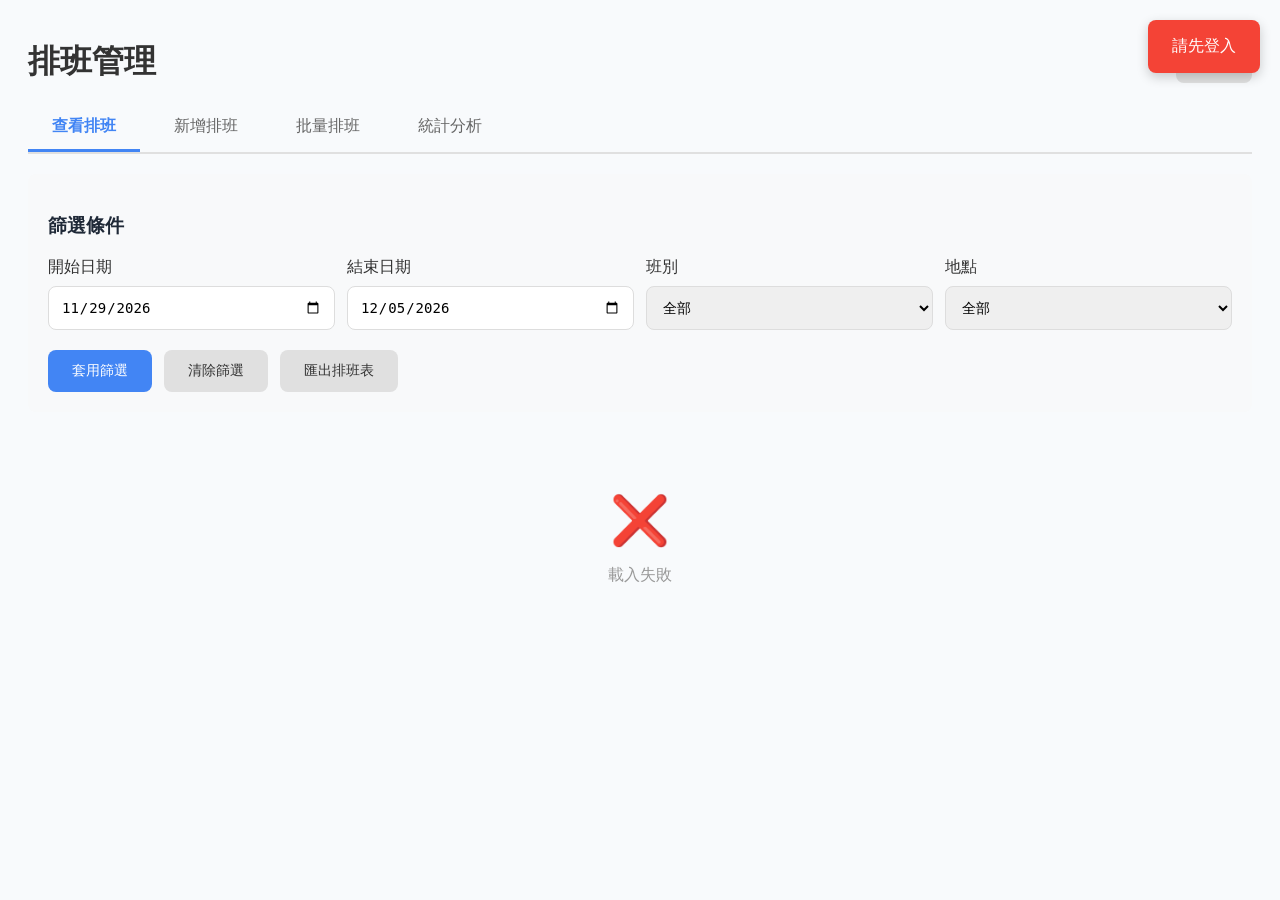
<file: shift.html>
<!DOCTYPE html>
<html lang="zh-TW">
<head>
    <meta charset="UTF-8">
    <meta name="viewport" content="width=device-width, initial-scale=1.0">
    <title data-i18n="SHIFT_PAGE_TITLE">排班管理 - 出勤系統</title>
    <link rel="stylesheet" href="style.css">
    <style>
        .shift-container {
            max-width: 1400px;
            margin: 20px auto;
            padding: 20px;
        }

        .page-header {
            display: flex;
            justify-content: space-between;
            align-items: center;
            margin-bottom: 20px;
        }

        .page-header h1 {
            margin: 0;
            color: #333;
        }

        .shift-tabs {
            display: flex;
            gap: 10px;
            margin-bottom: 20px;
            border-bottom: 2px solid #e0e0e0;
        }

        .shift-tab {
            padding: 12px 24px;
            background: none;
            border: none;
            border-bottom: 3px solid transparent;
            cursor: pointer;
            font-size: 16px;
            color: #666;
            transition: all 0.3s;
        }

        .shift-tab.active {
            color: #4285f4;
            border-bottom-color: #4285f4;
            font-weight: 600;
        }

        .shift-tab:hover {
            color: #4285f4;
        }

        .tab-content {
            display: none;
        }

        .tab-content.active {
            display: block;
        }

        .shift-card {
            background: white;
            border-radius: 12px;
            padding: 24px;
            margin-bottom: 20px;
            box-shadow: 0 2px 8px rgba(0,0,0,0.1);
        }

        .shift-form {
            display: grid;
            gap: 16px;
        }

        .form-group {
            display: flex;
            flex-direction: column;
        }

        .form-group label {
            margin-bottom: 8px;
            font-weight: 500;
            color: #333;
        }

        .form-group input,
        .form-group select,
        .form-group textarea {
            padding: 12px;
            border: 1px solid #ddd;
            border-radius: 8px;
            font-size: 14px;
        }

        .form-group textarea {
            min-height: 80px;
            resize: vertical;
        }

        .form-row {
            display: grid;
            grid-template-columns: repeat(auto-fit, minmax(200px, 1fr));
            gap: 16px;
        }

        .btn-group {
            display: flex;
            gap: 12px;
            margin-top: 20px;
        }

        .btn {
            padding: 12px 24px;
            border: none;
            border-radius: 8px;
            cursor: pointer;
            font-size: 14px;
            font-weight: 500;
            transition: all 0.3s;
        }

        .btn-primary {
            background: #4285f4;
            color: white;
        }

        .btn-primary:hover {
            background: #357ae8;
        }

        .btn-secondary {
            background: #e0e0e0;
            color: #333;
        }

        .btn-secondary:hover {
            background: #d0d0d0;
        }

        .btn-danger {
            background: #ea4335;
            color: white;
        }

        .btn-danger:hover {
            background: #d93025;
        }

        .shift-list {
            margin-top: 20px;
        }

        .shift-item {
            background: white;
            border-radius: 8px;
            padding: 16px;
            margin-bottom: 12px;
            border-left: 4px solid #4285f4;
            display: flex;
            justify-content: space-between;
            align-items: center;
            transition: all 0.3s;
        }

        .shift-item:hover {
            box-shadow: 0 4px 12px rgba(0,0,0,0.1);
            transform: translateY(-2px);
        }

        .shift-info {
            flex: 1;
        }

        .shift-info h3 {
            margin: 0 0 8px 0;
            color: #333;
            font-size: 16px;
        }

        .shift-info p {
            margin: 4px 0;
            color: #666;
            font-size: 14px;
        }

        .shift-actions {
            display: flex;
            gap: 8px;
        }

        .btn-icon {
            padding: 8px 16px;
            background: #f5f5f5;
            border: none;
            border-radius: 6px;
            cursor: pointer;
            font-size: 12px;
            transition: all 0.3s;
        }

        .btn-icon:hover {
            background: #e0e0e0;
        }

        .filter-section {
            background: #f8f9fa;
            padding: 20px;
            border-radius: 8px;
            margin-bottom: 20px;
        }

        .filter-row {
            display: grid;
            grid-template-columns: repeat(auto-fit, minmax(200px, 1fr));
            gap: 12px;
            margin-bottom: 12px;
        }

        .stats-grid {
            display: grid;
            grid-template-columns: repeat(auto-fit, minmax(200px, 1fr));
            gap: 16px;
            margin-bottom: 20px;
        }

        .stat-card {
            background: white;
            padding: 24px;
            border-radius: 12px;
            box-shadow: 0 2px 8px rgba(0,0,0,0.1);
            text-align: center;
        }

        .stat-value {
            font-size: 36px;
            font-weight: 700;
            color: #4285f4;
            margin: 8px 0;
        }

        .stat-label {
            color: #666;
            font-size: 14px;
            font-weight: 500;
        }

        .badge {
            display: inline-block;
            padding: 4px 12px;
            border-radius: 12px;
            font-size: 12px;
            font-weight: 600;
            margin-left: 8px;
        }

        .badge-morning {
            background: #fff3e0;
            color: #e65100;
        }

        .badge-afternoon {
            background: #e3f2fd;
            color: #0d47a1;
        }

        .badge-night {
            background: #f3e5f5;
            color: #4a148c;
        }

        .badge-full {
            background: #e8f5e9;
            color: #1b5e20;
        }

        .badge-custom {
            background: #fff9c4;
            color: #f57f17;
        }

        .shift-custom {
            background: #fff9c4;
            border-left-color: #fbc02d;
            color: #f57f17;
        }

        /* 排休樣式 */
        .badge-dayoff {
            background: #f5f5f5;
            color: #757575;
        }

        .shift-dayoff {
            background: #fafafa;
            border-left-color: #9e9e9e;
            color: #757575;
        }

        /* 排休日曆顯示 */
        .calendar-day.has-dayoff {
            background: #fafafa;
            border-color: #e0e0e0;
        }

        .shift-item-mini.shift-dayoff {
            background: #f5f5f5;
            border-left-color: #9e9e9e;
            color: #757575;
            font-style: italic;
        }

        .loading {
            text-align: center;
            padding: 40px;
            color: #666;
            grid-column: 1 / -1;
        }

        .loading::after {
            content: '...';
            animation: dots 1.5s infinite;
        }

        @keyframes dots {
            0%, 20% { content: '.'; }
            40% { content: '..'; }
            60%, 100% { content: '...'; }
        }

        .empty-state {
            text-align: center;
            padding: 60px 20px;
            color: #999;
        }

        .empty-state-icon {
            font-size: 48px;
            margin-bottom: 16px;
        }

        .required::after {
            content: ' *';
            color: #ea4335;
        }

        .batch-upload-area {
            border: 2px dashed #ddd;
            border-radius: 8px;
            padding: 40px;
            text-align: center;
            cursor: pointer;
            transition: all 0.3s;
        }

        .batch-upload-area:hover {
            border-color: #4285f4;
            background: #f8f9fa;
        }

        .batch-upload-area.drag-over {
            border-color: #4285f4;
            background: #e3f2fd;
        }

        /* ========================================
           月曆樣式
           ======================================== */

        /* 月份選擇器 */
        .calendar-header {
            background: white;
            border-radius: 12px;
            padding: 20px;
            margin: 20px 0;
            box-shadow: 0 2px 8px rgba(0,0,0,0.1);
            display: flex;
            justify-content: space-between;
            align-items: center;
            flex-wrap: wrap;
            gap: 16px;
        }

        .month-selector {
            display: flex;
            align-items: center;
            gap: 16px;
        }

        .month-btn {
            padding: 8px 16px;
            background: #4285f4;
            color: white;
            border: none;
            border-radius: 8px;
            cursor: pointer;
            font-size: 14px;
            transition: background 0.3s;
            font-weight: 500;
        }

        .month-btn:hover {
            background: #357abd;
        }

        .current-month {
            font-size: 20px;
            font-weight: bold;
            color: #333;
            min-width: 150px;
            text-align: center;
        }

        .today-btn {
            padding: 8px 16px;
            background: #f5f5f5;
            border: 1px solid #ddd;
            border-radius: 8px;
            cursor: pointer;
            font-size: 14px;
            transition: background 0.2s;
        }

        .today-btn:hover {
            background: #e0e0e0;
        }

        /* 月曆容器 */
        .calendar-container {
            background: white;
            border-radius: 12px;
            padding: 20px;
            margin-bottom: 20px;
            box-shadow: 0 2px 8px rgba(0,0,0,0.1);
        }

        .calendar-weekdays {
            display: grid;
            grid-template-columns: repeat(7, 1fr);
            gap: 8px;
            margin-bottom: 8px;
        }

        .calendar-weekday {
            text-align: center;
            padding: 12px 8px;
            font-weight: 600;
            color: #666;
            font-size: 14px;
            background: #f5f5f5;
            border-radius: 6px;
        }

        .calendar-grid {
            display: grid;
            grid-template-columns: repeat(7, 1fr);
            gap: 8px;
        }

        .calendar-day {
            background: #fafafa;
            border: 1px solid #e0e0e0;
            border-radius: 8px;
            padding: 8px;
            min-height: 120px;
            position: relative;
            transition: all 0.2s;
            cursor: pointer;
        }

        .calendar-day:hover {
            background: #f5f5f5;
            box-shadow: 0 2px 4px rgba(0,0,0,0.1);
            transform: translateY(-1px);
        }

        .calendar-day.other-month {
            background: #f9f9f9;
            opacity: 0.5;
        }

        .calendar-day.today {
            border: 2px solid #4285f4;
            background: #e3f2fd;
        }

        .calendar-day.has-shifts {
            background: white;
            border-color: #4285f4;
        }

        .day-number {
            font-size: 14px;
            font-weight: 600;
            color: #333;
            margin-bottom: 6px;
            display: block;
        }

        .calendar-day.today .day-number {
            color: #4285f4;
            font-size: 16px;
        }

        .calendar-day.other-month .day-number {
            color: #999;
        }

        .day-shifts {
            display: flex;
            flex-direction: column;
            gap: 4px;
            max-height: 90px;
            overflow-y: auto;
        }

        .day-shifts::-webkit-scrollbar {
            width: 4px;
        }

        .day-shifts::-webkit-scrollbar-track {
            background: #f1f1f1;
            border-radius: 10px;
        }

        .day-shifts::-webkit-scrollbar-thumb {
            background: #888;
            border-radius: 10px;
        }

        .shift-item-mini {
            padding: 5px 8px;
            border-radius: 5px;
            font-size: 11px;
            border-left: 3px solid;
            cursor: pointer;
            transition: all 0.2s;
            background: white;
        }

        .shift-item-mini:hover {
            transform: translateX(2px);
            box-shadow: 0 2px 4px rgba(0,0,0,0.15);
        }

        .shift-morning {
            background: #fff3e0;
            border-left-color: #ff9800;
            color: #e65100;
        }

        .shift-afternoon {
            background: #e3f2fd;
            border-left-color: #2196f3;
            color: #0d47a1;
        }

        .shift-night {
            background: #f3e5f5;
            border-left-color: #9c27b0;
            color: #4a148c;
        }

        .shift-full {
            background: #e8f5e9;
            border-left-color: #4caf50;
            color: #1b5e20;
        }

        .shift-item-name {
            font-weight: 600;
            white-space: nowrap;
            overflow: hidden;
            text-overflow: ellipsis;
            margin-bottom: 2px;
        }

        .shift-item-time {
            font-size: 10px;
            opacity: 0.8;
        }

        .shift-count {
            position: absolute;
            bottom: 6px;
            right: 6px;
            background: #4285f4;
            color: white;
            border-radius: 12px;
            padding: 3px 8px;
            font-size: 10px;
            font-weight: 600;
            box-shadow: 0 2px 4px rgba(0,0,0,0.2);
        }

        /* 分布圖表 */
        .distribution-section {
            background: white;
            border-radius: 12px;
            padding: 24px;
            margin-top: 20px;
            box-shadow: 0 2px 8px rgba(0,0,0,0.1);
        }

        .distribution-title {
            font-size: 18px;
            font-weight: bold;
            color: #333;
            margin-bottom: 20px;
            padding-bottom: 10px;
            border-bottom: 2px solid #f0f0f0;
        }

        .distribution-bars {
            display: flex;
            flex-direction: column;
            gap: 12px;
        }

        .distribution-bar-item {
            display: flex;
            align-items: center;
            gap: 12px;
        }

        .distribution-bar-label {
            min-width: 120px;
            font-size: 14px;
            color: #333;
            font-weight: 500;
        }

        .distribution-bar-container {
            flex: 1;
            height: 32px;
            background: #f5f5f5;
            border-radius: 6px;
            position: relative;
            overflow: hidden;
        }

        .distribution-bar {
            height: 100%;
            background: linear-gradient(90deg, #4285f4, #64b5f6);
            transition: width 0.5s ease;
            display: flex;
            align-items: center;
            padding-right: 8px;
            justify-content: flex-end;
        }

        .distribution-bar-value {
            font-size: 12px;
            color: white;
            font-weight: 600;
        }

        .shift-type-distribution {
            display: grid;
            grid-template-columns: repeat(auto-fit, minmax(250px, 1fr));
            gap: 16px;
        }

        .shift-type-stat {
            background: #f9f9f9;
            padding: 16px;
            border-radius: 8px;
            border: 1px solid #e0e0e0;
            transition: all 0.2s;
        }

        .shift-type-stat:hover {
            box-shadow: 0 2px 8px rgba(0,0,0,0.1);
            transform: translateY(-2px);
        }

        .shift-type-stat-header {
            display: flex;
            justify-content: space-between;
            align-items: center;
            margin-bottom: 12px;
        }

        .shift-type-label {
            padding: 6px 12px;
            border-radius: 6px;
            font-size: 14px;
            font-weight: 600;
        }

        .shift-type-count {
            font-size: 20px;
            font-weight: 700;
            color: #333;
        }

        .shift-type-bar-container {
            height: 10px;
            background: #e0e0e0;
            border-radius: 5px;
            overflow: hidden;
            margin: 8px 0;
        }

        .shift-type-bar {
            height: 100%;
            transition: width 0.5s ease;
        }

        .shift-type-percentage {
            font-size: 12px;
            color: #666;
            text-align: right;
            margin-top: 4px;
        }

        /* 響應式設計 */
        @media (max-width: 768px) {
            .shift-container {
                padding: 12px;
            }

            .shift-tabs {
                overflow-x: auto;
                -webkit-overflow-scrolling: touch;
            }

            .form-row,
            .filter-row {
                grid-template-columns: 1fr;
            }

            .shift-item {
                flex-direction: column;
                align-items: flex-start;
            }

            .shift-actions {
                width: 100%;
                margin-top: 12px;
                justify-content: flex-end;
            }

            .stats-grid {
                grid-template-columns: repeat(2, 1fr);
            }

            .calendar-header {
                flex-direction: column;
                align-items: stretch;
            }

            .month-selector {
                justify-content: center;
            }

            .today-btn {
                width: 100%;
            }

            .calendar-grid {
                gap: 4px;
            }

            .calendar-day {
                min-height: 80px;
                padding: 4px;
            }

            .day-number {
                font-size: 12px;
            }

            .shift-item-mini {
                font-size: 10px;
                padding: 3px 6px;
            }

            .distribution-bar-label {
                min-width: 80px;
                font-size: 12px;
            }

            .shift-type-distribution {
                grid-template-columns: 1fr;
            }
        }
    </style>
</head>
<body>
    <div class="shift-container">
        <div class="page-header">
            <h1 data-i18n="SHIFT_MANAGEMENT_TITLE">排班管理</h1>
            <button class="btn btn-secondary" onclick="goBack()" data-i18n="BTN_BACK">返回</button>
        </div>

        <div class="shift-tabs">
            <button class="shift-tab active" data-tab="view" data-i18n="SHIFT_TAB_VIEW">查看排班</button>
            <button class="shift-tab" data-tab="add" data-i18n="SHIFT_TAB_ADD">新增排班</button>
            <button class="shift-tab" data-tab="batch" data-i18n="SHIFT_TAB_BATCH">批量排班</button>
            <button class="shift-tab" data-tab="stats" data-i18n="SHIFT_TAB_STATS">統計分析</button>
        </div>

        <!-- 查看排班 -->
        <div id="view-tab" class="tab-content active">
            <div class="filter-section">
                <h3 data-i18n="SHIFT_FILTER_TITLE">篩選條件</h3>
                <div class="filter-row">
                    <div class="form-group">
                        <label data-i18n="SHIFT_START_DATE">開始日期</label>
                        <input type="date" id="filter-start-date">
                    </div>
                    <div class="form-group">
                        <label data-i18n="SHIFT_END_DATE">結束日期</label>
                        <input type="date" id="filter-end-date">
                    </div>
                    <div class="form-group">
                        <label data-i18n="SHIFT_TYPE_LABEL">班別</label>
                        <select id="filter-shift-type">
                            <option value="" data-i18n-option="OPTION_ALL">全部</option>
                            <option value="早班" data-i18n-option="SHIFT_TYPE_MORNING">早班</option>
                            <option value="中班" data-i18n-option="SHIFT_TYPE_AFTERNOON">中班</option>
                            <option value="晚班" data-i18n-option="SHIFT_TYPE_NIGHT">晚班</option>
                            <option value="全日班" data-i18n-option="SHIFT_TYPE_FULL">全日班</option>
                            <option value="排休" data-i18n-option="SHIFT_TYPE_DAYOFF">排休</option>
                            <option value="自訂" data-i18n-option="SHIFT_TYPE_CUSTOM">自訂</option>
                        </select>
                    </div>
                    <div class="form-group">
                        <label data-i18n="SHIFT_LOCATION_LABEL">地點</label>
                        <select id="filter-location">
                            <option value="" data-i18n-option="OPTION_ALL">全部</option>
                        </select>
                    </div>
                </div>
                <div class="btn-group">
                    <button class="btn btn-primary" onclick="filterShifts()" data-i18n="BTN_APPLY_FILTER">套用篩選</button>
                    <button class="btn btn-secondary" onclick="clearFilters()" data-i18n="BTN_CLEAR_FILTER">清除篩選</button>
                    <button class="btn btn-secondary" onclick="exportShifts()" data-i18n="BTN_EXPORT_SHIFTS">匯出排班表</button>
                </div>
            </div>

            <div class="shift-list" id="shift-list">
                <div class="loading" data-i18n="SHIFT_LOADING">載入中</div>
            </div>
        </div>

        <!-- 新增排班 -->
        <div id="add-tab" class="tab-content">
            <div class="shift-card">
                <h2 data-i18n="SHIFT_ADD_TITLE">新增排班</h2>
                <form class="shift-form" id="add-shift-form">
                    <div class="form-row">
                        <div class="form-group">
                            <label class="required" data-i18n="SHIFT_EMPLOYEE_LABEL">員工</label>
                            <select id="employee-select" required>
                                <option value="" data-i18n-option="SHIFT_SELECT_EMPLOYEE">請選擇員工</option>
                            </select>
                        </div>
                        <div class="form-group">
                            <label class="required" data-i18n="SHIFT_DATE_LABEL">日期</label>
                            <input type="date" id="shift-date" required>
                        </div>
                    </div>

                    <div class="form-row">
                        <div class="form-group">
                            <label class="required" data-i18n="SHIFT_TYPE_LABEL">班別</label>
                            <select id="shift-type" required>
                                <option value="" data-i18n-option="SHIFT_SELECT_TYPE">請選擇班別</option>
                                <option value="早班" data-i18n-option="SHIFT_MORNING_DESC">早班 (08:00-16:00)</option>
                                <option value="中班" data-i18n-option="SHIFT_AFTERNOON_DESC">中班 (12:00-20:00)</option>
                                <option value="晚班" data-i18n-option="SHIFT_NIGHT_DESC">晚班 (16:00-24:00)</option>
                                <option value="全日班" data-i18n-option="SHIFT_FULL_DESC">全日班 (08:00-17:00)</option> <!-- ⭐ 修改這一行 -->
                                <option value="排休" data-i18n-option="SHIFT_DAYOFF_DESC">排休 (休假日)</option>
                                <option value="自訂" data-i18n-option="SHIFT_CUSTOM_DESC">自訂時間</option>
                            </select>
                        </div>
                        <div class="form-group">
                            <label class="required" data-i18n="SHIFT_START_TIME">上班時間</label>
                            <input type="time" id="start-time" required>
                        </div>
                        <div class="form-group">
                            <label class="required" data-i18n="SHIFT_END_TIME">下班時間</label>
                            <input type="time" id="end-time" required>
                        </div>
                    </div>

                    <div class="form-group">
                        <label class="required" data-i18n="SHIFT_LOCATION_LABEL">地點</label>
                        <select id="shift-location" required>
                            <option value="" data-i18n-option="SHIFT_SELECT_LOCATION">請選擇地點</option>
                        </select>
                    </div>

                    <div class="form-group">
                        <label data-i18n="SHIFT_NOTE_LABEL">備註</label>
                        <textarea id="shift-note" data-i18n="SHIFT_NOTE_PLACEHOLDER" placeholder="輸入備註資訊..."></textarea>
                    </div>

                    <div class="btn-group">
                        <button type="submit" class="btn btn-primary" data-i18n="BTN_ADD_SHIFT">新增排班</button>
                        <button type="button" class="btn btn-secondary" onclick="resetForm()" data-i18n="BTN_RESET">重置</button>
                    </div>
                </form>
            </div>
        </div>

        <!-- 批量排班 -->
        <div id="batch-tab" class="tab-content">
            <div class="shift-card">
                <h2 data-i18n="SHIFT_BATCH_TITLE">批量新增排班</h2>
                
                <!-- ⭐⭐⭐ 修正：更詳細的說明 -->
                <div style="background: #e3f2fd; border-left: 4px solid #2196f3; padding: 16px; border-radius: 8px; margin-bottom: 20px;">
                    <h4 style="margin: 0 0 8px 0; color: #1976d2;">📋 檔案格式說明</h4>
                    <p style="margin: 0 0 8px 0; color: #666;">
                        上傳 CSV 檔案批量新增排班。請按照以下格式準備資料：
                    </p>
                    <ul style="margin: 0; padding-left: 20px; color: #666;">
                        <li><strong>第 1 欄</strong>：員工ID（必填，LINE User ID）</li>
                        <li><strong>第 2 欄</strong>：員工姓名（必填）</li>
                        <li><strong>第 3 欄</strong>：日期（必填，格式：YYYY-MM-DD）</li>
                        <li><strong>第 4 欄</strong>：班別（必填，可選：早班/中班/晚班/全日班/排休/自訂）</li>
                        <li><strong>第 5 欄</strong>：上班時間（必填，格式：HH:MM）</li>
                        <li><strong>第 6 欄</strong>：下班時間（必填，格式：HH:MM）</li>
                        <li><strong>第 7 欄</strong>：地點（必填）</li>
                        <li><strong>第 8 欄</strong>：備註（選填）</li>
                    </ul>
                    <p style="margin: 8px 0 0 0; color: #1976d2; font-weight: 500;">
                        💡 提示：請先下載範本檔案，再修改資料後上傳
                    </p>
                </div>
                
                <div class="batch-upload-area" id="upload-area">
                    <div class="empty-state-icon">📄</div>
                    <p data-i18n="SHIFT_UPLOAD_DESC">拖放檔案到此處，或點擊選擇檔案</p>
                    <input type="file" id="batch-file-input" accept=".csv,.xlsx,.xls" style="display: none;">
                    <button class="btn btn-primary" onclick="document.getElementById('batch-file-input').click()" data-i18n="BTN_SELECT_FILE">
                        選擇檔案
                    </button>
                </div>

                <div id="batch-preview" style="display: none; margin-top: 20px;">
                    <h3 data-i18n="SHIFT_PREVIEW_TITLE">預覽資料</h3>
                    <div id="preview-table"></div>
                    <div class="btn-group">
                        <button class="btn btn-primary" onclick="confirmBatchUpload()" data-i18n="BTN_CONFIRM_UPLOAD">確認上傳</button>
                        <button class="btn btn-secondary" onclick="cancelBatchUpload()" data-i18n="BTN_CANCEL">取消</button>
                    </div>
                </div>

                <div style="margin-top: 20px;">
                    <button class="btn btn-secondary" onclick="downloadTemplate()" data-i18n="BTN_DOWNLOAD_TEMPLATE">下載範本檔案</button>
                </div>
            </div>
        </div>

        <!-- 統計分析 -->
        <div id="stats-tab" class="tab-content">
            <!-- 統計卡片 -->
            <div id="stats-grid" class="stats-grid">
                <div class="loading" data-i18n="SHIFT_STATS_LOADING">載入統計資料中</div>
            </div>

            <!-- 月份選擇器 -->
            <div class="calendar-header">
                <div class="month-selector">
                    <button class="month-btn" onclick="previousMonth()" data-i18n="BTN_PREV_MONTH">◀ 上個月</button>
                    <div class="current-month" id="current-month">2025年10月</div>
                    <button class="month-btn" onclick="nextMonth()" data-i18n="BTN_NEXT_MONTH">下個月 ▶</button>
                </div>
                <button class="today-btn" onclick="goToToday()" data-i18n="BTN_TODAY">回到今天</button>
            </div>

            <!-- 完整月曆 -->
            <div class="calendar-container">
                <div class="calendar-weekdays">
                    <div class="calendar-weekday" data-i18n="WEEK_SUNDAY">日</div>
                    <div class="calendar-weekday" data-i18n="WEEK_MONDAY">一</div>
                    <div class="calendar-weekday" data-i18n="WEEK_TUESDAY">二</div>
                    <div class="calendar-weekday" data-i18n="WEEK_WEDNESDAY">三</div>
                    <div class="calendar-weekday" data-i18n="WEEK_THURSDAY">四</div>
                    <div class="calendar-weekday" data-i18n="WEEK_FRIDAY">五</div>
                    <div class="calendar-weekday" data-i18n="WEEK_SATURDAY">六</div>
                </div>
                <div id="calendar-grid" class="calendar-grid">
                    <div class="loading" data-i18n="SHIFT_CALENDAR_LOADING">載入月曆中</div>
                </div>
            </div>

            <!-- 排班分布 -->
            <div id="shift-distribution">
                <!-- 動態載入 -->
            </div>
        </div>
    </div>

    <script src="config.js"></script>
    <script src="shift.js"></script>
</body>
</html>
</file>
<file: style.css>
/* style.css */

/* ======================================= */
/* 亮色模式 / 預設樣式 (Light Mode / Default) */
/* ======================================= */
body {
    /* Tailwind: bg-gray-50 (Light Mode Base Background) */
    background-color: #f8fafc;
    font-family: 'Inter', ui-sans-serif, system-ui, -apple-system, BlinkMacSystemFont, "Segoe UI", Roboto, "Helvetica Neue", Arial, "Noto Sans", sans-serif, "Apple Color Emoji", "Segoe UI Emoji", "Segoe UI Symbol", "Noto Color Emoji";
    /* 全域文字顏色 (Tailwind: text-gray-900) */
    color: #1f2937;
}

/* --- Card --- */
.card {
    /* Tailwind: bg-white */
    background-color: white;
    border-radius: 0.75rem;
    box-shadow: 0 4px 6px -1px rgb(0 0 0 / 0.1), 0 2px 4px -2px rgb(0 0 0 / 0.1);
    transition: all 0.3s ease-in-out;
}

/* --- Main Image (Logo) --- */
.main-image {
    width: auto;
    max-width: 400px;
    height: auto;
    margin: 0 auto 1.5rem;
    display: block;
    object-fit: contain;
    background-color: white;
    padding: 1.5rem;
    border-radius: 1rem;
}

/* 暗黑模式下的 Logo 調整 */
html.dark .main-image {
    background-color: white;
    filter: none;
}

/* --- Primary Button --- */
.btn-primary {
    /* Tailwind: bg-indigo-600 */
    background-color: #4f46e5;
    color: white;
    transition: background-color 0.2s;
}
.btn-primary:hover {
    /* Tailwind: bg-indigo-700 */
    background-color: #4338ca;
}

/* --- Secondary Button --- */
.btn-secondary {
    /* Tailwind: bg-gray-200 */
    background-color: #e5e7eb;
    /* Tailwind: text-gray-800 */
    color: #374151;
    transition: background-color 0.2s;
}
.btn-secondary:hover {
    /* Tailwind: bg-gray-300 */
    background-color: #d1d5db;
}

/* --- Warning Button --- */
.btn-warning {
    /* Tailwind: bg-orange-500 */
    background-color: #f97316;
    color: white;
    transition: background-color 0.2s;
}
.btn-warning:hover {
    /* Tailwind: bg-orange-600 */
    background-color: #ea580c;
}

/* ======================================= */
/* 暗黑模式 / Dark Mode (使用 html.dark)      */
/* ======================================= */

/* --- 全域背景 --- */
html.dark body {
    /* Tailwind: dark:bg-gray-900 */
    background-color: #111827;
    /* 全域文字顏色 (Tailwind: dark:text-gray-100) */
    color: #f3f4f6;
}

/* --- Card --- */
html.dark .card {
    /* Tailwind: dark:bg-gray-800 */
    background-color: #1f2937;
    /* 調整陰影以適應深色背景 */
    box-shadow: 0 10px 15px -3px rgb(255 255 255 / 0.05), 0 4px 6px -4px rgb(255 255 255 / 0.05);
}

/* --- Primary Button --- */
html.dark .btn-primary {
    /* Tailwind: dark:bg-indigo-700 */
    background-color: #4338ca;
}
html.dark .btn-primary:hover {
    /* Tailwind: dark:bg-indigo-600 */
    background-color: #4f46e5;
}

/* --- Secondary Button --- */
html.dark .btn-secondary {
    /* Tailwind: dark:bg-gray-700 */
    background-color: #374151;
    /* Tailwind: dark:text-gray-200 */
    color: #e5e7eb;
}
html.dark .btn-secondary:hover {
    /* Tailwind: dark:bg-gray-600 */
    background-color: #4b5563;
}

/* ======================================= */
/* 其他樣式 (Other Styles) */
/* ======================================= */

/* --- Fade In Animation --- */
.fade-in {
    animation: fadeIn 0.5s ease-in-out;
}
@keyframes fadeIn {
    from { opacity: 0; transform: translateY(-10px); }
    to { opacity: 1; transform: translateY(0); }
}

/* --- Notification --- */
.notification {
    position: fixed;
    top: 1rem;
    right: 1rem;
    z-index: 50;
    border-radius: 0.5rem;
    padding: 1rem 1.5rem;
    box-shadow: 0 10px 15px -3px rgb(0 0 0 / 0.1), 0 4px 6px -4px rgb(0 0 0 / 0.1);
    transform: translateX(200%);
    transition: transform 0.5s ease-in-out;
    background-color: white;
}
.notification.show {
    transform: translateX(0);
}

html.dark .notification {
    background-color: #374151;
    color: #f3f4f6;
}

/* --- Day Cell Styles (日曆單元格) --- */
.day-cell {
    padding: 0.5rem;
    text-align: center;
    border-radius: 0.5rem;
    cursor: pointer;
    user-select: none;
    transition: all 0.2s;
}

/* 亮色模式 */
.day-cell.future-day { background-color: #d1d5db; color: #4b5563; }
.day-cell.normal-day { background-color: #f3f4f6; color: #1f2937; }
.day-cell.abnormal-day { background-color: #fecaca; color: #ef4444; }
.day-cell.pending-adjustment { background-color: #fde68a; color: #d97706; }
.day-cell.pending-virtual { background-color: #e9d5ff; color: #9333ea; }
.day-cell.approved-virtual { background-color: #bfdbfe; color: #2563eb; }
.day-cell.day-off { background-color: #ccfbf1; color: #0d9488; }
.day-cell.today { background-color: #86efac; color: #166534; font-weight: bold; }
.day-cell:hover {
    transform: translateY(-2px);
    box-shadow: 0 2px 4px -1px rgb(0 0 0 / 0.1), 0 1px 2px -1px rgb(0 0 0 / 0.1);
}

/* 暗黑模式下的日曆單元格 */
html.dark .day-cell.future-day { background-color: #374151; color: #9ca3af; }
html.dark .day-cell.normal-day { background-color: #1f2937; color: #d1d5db; }
html.dark .day-cell.abnormal-day { background-color: #991b1b; color: #fecaca; }
html.dark .day-cell.pending-adjustment { background-color: #92400e; color: #fde68a; }
html.dark .day-cell.pending-virtual { background-color: #581c87; color: #e9d5ff; }
html.dark .day-cell.approved-virtual { background-color: #1e40af; color: #bfdbfe; }
html.dark .day-cell.day-off { background-color: #065f46; color: #ccfbf1; }
html.dark .day-cell.today {
    background-color: #15803d;
    color: #bbf7d0;
}
html.dark .day-cell:hover {
    transform: translateY(-2px);
    box-shadow: 0 2px 4px -1px rgb(255 255 255 / 0.1), 0 1px 2px -1px rgb(255 255 255 / 0.05);
}

/* --- Map Styles --- */
#map {
    background: #1e1e1e;
}

/* 暗黑模式下的 Leaflet 地圖 */
html.dark .leaflet-layer,
html.dark .leaflet-control-zoom-in,
html.dark .leaflet-control-zoom-out,
html.dark .leaflet-control-attribution {
    filter: invert(100%) hue-rotate(180deg) brightness(95%) contrast(90%);
}

/* ======================================= */
/* 薪資系統專屬樣式 (Salary System Styles) */
/* ======================================= */

.salary-card-gradient {
    background: linear-gradient(135deg, #667eea 0%, #764ba2 100%);
}

.metric-card {
    position: relative;
    overflow: hidden;
    background: white;
    border-radius: 16px;
    padding: 1.5rem;
    border: 1px solid #e2e8f0;
    transition: all 0.3s ease;
}

.metric-card::before {
    content: '';
    position: absolute;
    top: 0;
    right: 0;
    width: 100px;
    height: 100px;
    background: radial-gradient(circle, rgba(102,126,234,0.1) 0%, transparent 70%);
}

.metric-card:hover {
    transform: translateY(-4px);
    box-shadow: 0 12px 24px rgba(102, 126, 234, 0.15);
}

html.dark .metric-card {
    background: #1e293b;
    border-color: #334155;
}

.amount-display {
    font-family: 'SF Mono', 'Consolas', 'Monaco', monospace;
    font-size: 2rem;
    font-weight: 700;
    letter-spacing: -0.02em;
    background: linear-gradient(135deg, #667eea 0%, #764ba2 100%);
    -webkit-background-clip: text;
    -webkit-text-fill-color: transparent;
    background-clip: text;
    color: transparent;
}

/* 修復紅色金額顯示 */
.amount-display.text-red-500 {
    background: linear-gradient(135deg, #f093fb 0%, #f5576c 100%);
    -webkit-background-clip: text;
    -webkit-text-fill-color: transparent;
    background-clip: text;
    color: transparent;
}

/* 修復白色金額顯示 */
.amount-display.text-white {
    background: none;
    -webkit-background-clip: unset;
    -webkit-text-fill-color: white;
    background-clip: unset;
    color: white;
}

.detail-section {
    background: #f8fafc;
    border-radius: 12px;
    padding: 1.5rem;
    border: 1px solid #e2e8f0;
}

html.dark .detail-section {
    background: #0f172a;
    border-color: #334155;
}

.detail-row {
    display: flex;
    justify-content: space-between;
    align-items: center;
    padding: 0.75rem 0;
    border-bottom: 1px solid rgba(0,0,0,0.05);
    transition: all 0.2s;
}

.detail-row:last-child {
    border-bottom: none;
}

.detail-row:hover {
    background: rgba(102,126,234,0.05);
    padding-left: 0.5rem;
    padding-right: 0.5rem;
    border-radius: 0.5rem;
}

html.dark .detail-row {
    border-bottom-color: rgba(255,255,255,0.05);
}

.section-header {
    display: flex;
    align-items: center;
    gap: 0.75rem;
    margin-bottom: 1.5rem;
}

.section-header::before {
    content: '';
    width: 4px;
    height: 24px;
    background: linear-gradient(135deg, #667eea 0%, #764ba2 100%);
    border-radius: 2px;
}

.status-badge {
    display: inline-flex;
    align-items: center;
    padding: 0.25rem 0.75rem;
    border-radius: 9999px;
    font-size: 0.75rem;
    font-weight: 600;
    text-transform: uppercase;
    letter-spacing: 0.05em;
}

.status-calculated {
    background: linear-gradient(135deg, #4facfe15 0%, #00f2fe15 100%);
    color: #0891b2;
    border: 1px solid #06b6d420;
}

.status-paid {
    background: linear-gradient(135deg, #11998e15 0%, #38ef7d15 100%);
    color: #059669;
    border: 1px solid #10b98120;
}

.history-item {
    background: white;
    border-radius: 12px;
    padding: 1.25rem;
    border: 1px solid #e2e8f0;
    transition: all 0.3s cubic-bezier(0.4, 0, 0.2, 1);
}

html.dark .history-item {
    background: #1e293b;
    border-color: #334155;
}

.history-item:hover {
    transform: translateX(8px);
    box-shadow: 0 10px 20px rgba(102,126,234,0.15);
    border-color: #667eea;
}

.form-section {
    background: linear-gradient(135deg, #667eea05 0%, #764ba205 100%);
    border-radius: 16px;
    padding: 2rem;
    border: 1px solid rgba(102,126,234,0.1);
}

.input-group {
    margin-bottom: 1.5rem;
}

.input-label {
    display: block;
    font-weight: 600;
    color: #475569;
    margin-bottom: 0.5rem;
    font-size: 0.875rem;
    text-transform: uppercase;
    letter-spacing: 0.05em;
}

html.dark .input-label {
    color: #cbd5e1;
}

.bank-info-badge {
    display: inline-flex;
    align-items: center;
    gap: 0.5rem;
    padding: 0.5rem 1rem;
    background: linear-gradient(135deg, #667eea10 0%, #764ba210 100%);
    border-radius: 8px;
    border: 1px solid rgba(102,126,234,0.2);
    font-size: 0.875rem;
}

/* 表單輸入元素 */
.form-input,
.form-select,
.form-textarea {
    width: 100%;
    padding: 0.5rem 0.75rem;
    border: 1px solid #e2e8f0;
    border-radius: 0.5rem;
    background-color: white;
    color: #1f2937;
    transition: all 0.2s;
}

.form-input:focus,
.form-select:focus,
.form-textarea:focus {
    outline: none;
    border-color: #667eea;
    box-shadow: 0 0 0 3px rgba(102, 126, 234, 0.1);
}

html.dark .form-input,
html.dark .form-select,
html.dark .form-textarea {
    background-color: #374151;
    border-color: #4b5563;
    color: #f3f4f6;
}

html.dark .form-input:focus,
html.dark .form-select:focus,
html.dark .form-textarea:focus {
    border-color: #818cf8;
    box-shadow: 0 0 0 3px rgba(129, 140, 248, 0.1);
}

/* Loading Spinner */
.loading-spinner {
    width: 40px;
    height: 40px;
    border: 4px solid #e5e7eb;
    border-top-color: #667eea;
    border-radius: 50%;
    animation: spin 1s linear infinite;
}

@keyframes spin {
    to { transform: rotate(360deg); }
}

html.dark .loading-spinner {
    border-color: #374151;
    border-top-color: #818cf8;
}

/* Info Card (用於薪資計算結果顯示) */
.info-card {
    background: white;
    border-radius: 12px;
    padding: 1rem;
    border: 1px solid #e2e8f0;
}

html.dark .info-card {
    background: #1e293b;
    border-color: #334155;
}

.info-card.salary-card {
    background: linear-gradient(135deg, #667eea 0%, #764ba2 100%);
    border: none;
    color: white;
}

.info-label {
    font-size: 0.75rem;
    font-weight: 600;
    color: #6b7280;
    text-transform: uppercase;
    letter-spacing: 0.05em;
    margin-bottom: 0.25rem;
}

html.dark .info-label {
    color: #9ca3af;
}

.info-card.salary-card .info-label {
    color: rgba(255, 255, 255, 0.8);
}

.info-value {
    font-size: 1.5rem;
    font-weight: 700;
    color: #1f2937;
    font-family: 'SF Mono', 'Consolas', 'Monaco', monospace;
}

html.dark .info-value {
    color: #f3f4f6;
}

.info-card.salary-card .info-value {
    color: white;
}

/* ======================================= */
/* 地點管理功能樣式 (Location Management) */
/* ======================================= */

/* 自訂拉桿樣式 */
input[type="range"]::-webkit-slider-thumb {
    appearance: none;
    width: 20px;
    height: 20px;
    background: #4F46E5;
    cursor: pointer;
    border-radius: 50%;
    box-shadow: 0 0 2px rgba(0,0,0,0.3);
}

input[type="range"]::-moz-range-thumb {
    width: 20px;
    height: 20px;
    background: #4F46E5;
    cursor: pointer;
    border-radius: 50%;
    box-shadow: 0 0 2px rgba(0,0,0,0.3);
    border: none;
}

input[type="range"]::-webkit-slider-thumb:hover {
    background: #4338CA;
}

input[type="range"]::-moz-range-thumb:hover {
    background: #4338CA;
}

html.dark input[type="range"]::-webkit-slider-thumb {
    background: #818CF8;
}

html.dark input[type="range"]::-moz-range-thumb {
    background: #818CF8;
}

/* 搜尋結果樣式 */
#search-results-list li {
    padding: 12px;
    cursor: pointer;
    border-bottom: 1px solid #e5e7eb;
    transition: background-color 0.2s;
}

#search-results-list li:hover {
    background-color: #f3f4f6;
}

html.dark #search-results-list li {
    border-bottom: 1px solid #4b5563;
}

html.dark #search-results-list li:hover {
    background-color: #374151;
}

#search-results-list li:last-child {
    border-bottom: none;
}

/* 加班資訊卡片樣式 */
.overtime-card {
    background: linear-gradient(135deg, #fff7ed 0%, #ffedd5 100%);
    border: 2px solid #fb923c;
    border-radius: 0.75rem;
    padding: 1rem;
    margin-top: 0.75rem;
    box-shadow: 0 2px 8px rgba(251, 146, 60, 0.15);
}

.dark .overtime-card {
    background: linear-gradient(135deg, rgba(251, 146, 60, 0.1) 0%, rgba(251, 191, 36, 0.1) 100%);
    border-color: rgba(251, 146, 60, 0.5);
}

/* 加班時數標籤 */
.overtime-badge {
    background: #ea580c;
    color: white;
    padding: 0.25rem 0.75rem;
    border-radius: 9999px;
    font-size: 0.75rem;
    font-weight: 700;
}

/* 日曆上的加班標記 */
.day-cell.has-overtime {
    position: relative;
}

.day-cell.has-overtime::after {
    content: '⏰';
    position: absolute;
    top: 2px;
    right: 2px;
    font-size: 10px;
}

/* ======================================= */
/* 請假日樣式 (Leave Day Styles) */
/* ======================================= */
/* 亮色模式 - 國定假日 */
.day-cell.holiday-day {
    background-color: #fef3c7;
    color: #d97706;
    border: 1px solid #fcd34d;
}

/* 暗黑模式 - 國定假日 */
html.dark .day-cell.holiday-day {
    background-color: #78350f;
    color: #fde68a;
    border: 1px solid #d97706;
}

/* 亮色模式 - 請假日 */
.day-cell.leave-day {
    background: linear-gradient(135deg, #dbeafe 0%, #bfdbfe 100%);
    color: #1e40af;
    border: 2px solid #3b82f6;
}

/* 暗黑模式 - 請假日 */
html.dark .day-cell.leave-day {
    background: linear-gradient(135deg, #1e3a8a 0%, #1e40af 100%);
    color: #bfdbfe;
    border: 2px solid #3b82f6;
}

/* 日期單元格內容佈局 */
.day-cell-content {
    display: flex;
    flex-direction: column;
    align-items: center;
    justify-content: center;
    height: 100%;
    position: relative;
}

.day-number {
    font-size: 0.875rem;
    font-weight: 500;
}

/* 狀態圖示容器 */
.status-icons {
    display: flex;
    gap: 2px;
    margin-top: 2px;
    flex-wrap: wrap;
    justify-content: center;
}

.status-icon {
    font-size: 0.625rem;
    line-height: 1;
}

/* 響應式調整 */
@media (max-width: 640px) {
    .status-icon {
        font-size: 0.5rem;
    }
    
    .day-number {
        font-size: 0.75rem;
    }
}

/* 請假且打卡異常的日期（同時顯示兩種狀態） */
.day-cell.leave-day.abnormal-day {
    background: linear-gradient(135deg, #fecaca 0%, #bfdbfe 100%);
    border: 2px dashed #ef4444;
}

html.dark .day-cell.leave-day.abnormal-day {
    background: linear-gradient(135deg, #991b1b 0%, #1e40af 100%);
    border: 2px dashed #ef4444;
}
</file>
